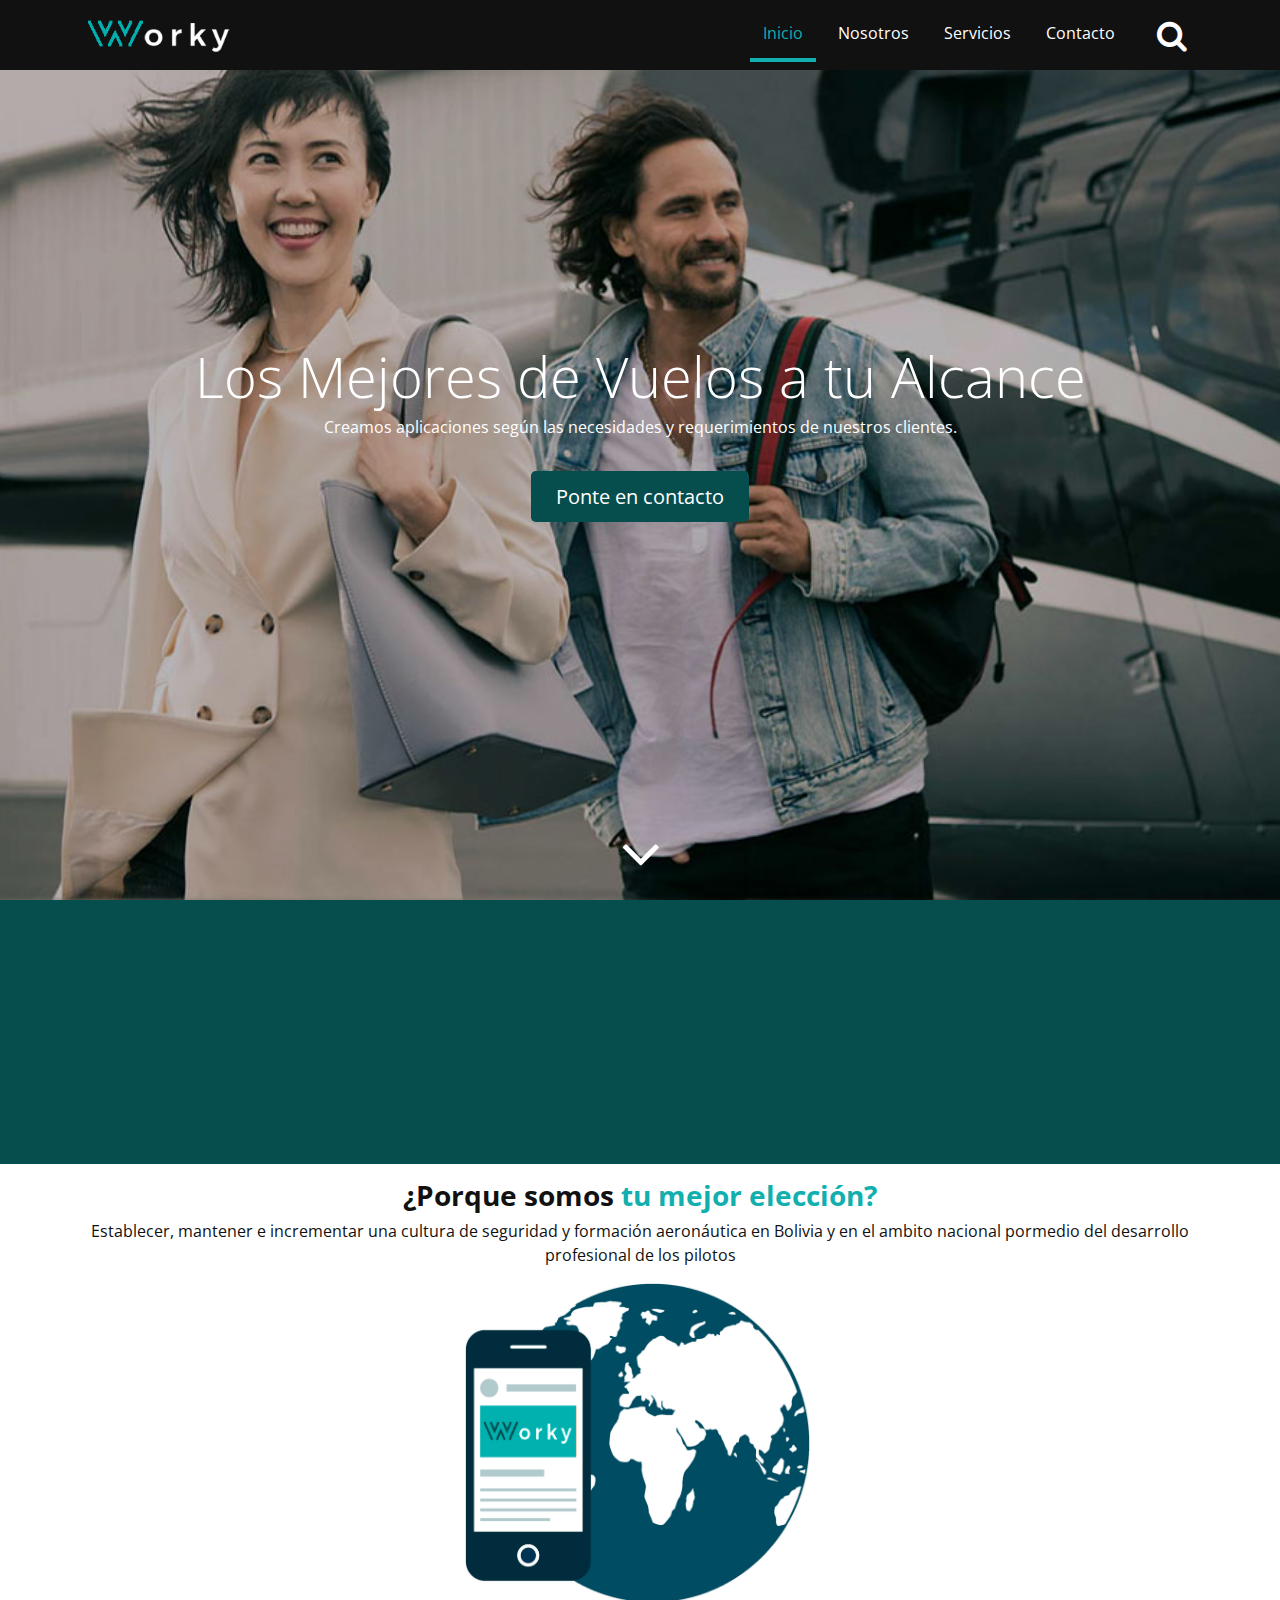
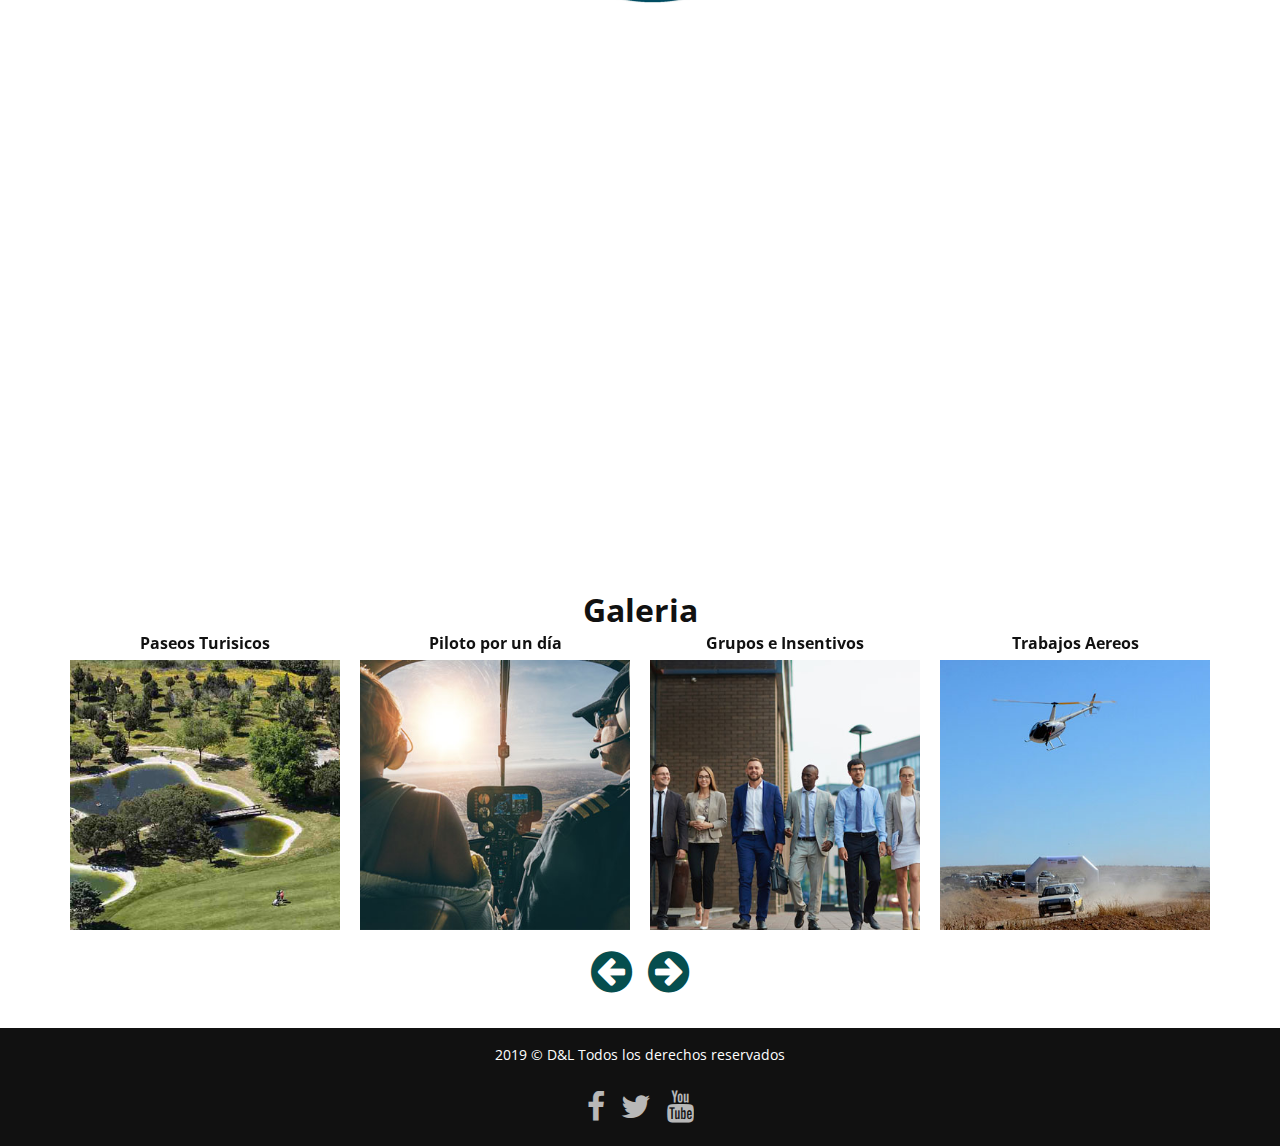
<file: index.html>
<!DOCTYPE html>
<html lang="en">

<head>
    <title>WORKY | Empresa de Vuelos</title>
    <!-- Required meta tags always come first -->
    <meta charset="utf-8">
    <meta name="viewport" content="width=device-width, initial-scale=1, shrink-to-fit=no">
    <meta http-equiv="x-ua-compatible" content="ie=edge">
    <link rel="shortcut icon" type="image/x-icon" href="images/favicon.ico">

    <!-- Cargando fuentes -->
    <link href='https://fonts.googleapis.com/css?family=Open+Sans:400,700,700italic' rel='stylesheet' type='text/css'>

    <!-- Cargando iconos -->
    <link href='css/font-awesome.min.css' rel='stylesheet' type='text/css'>

    <!-- Carga de Galeria de imágenes -->
    <link rel="stylesheet" href="css/owl.carousel.min.css">

    <!-- Carga de archivos css -->
    <link rel="stylesheet" href="css/bootstrap.css">
    <link rel="stylesheet" href="css/animate.min.css">
    <link rel="stylesheet" href="css/estilos.css">
</head>

<body>
    <section class="bienvenidos">

        <header class="encabezado navbar-fixed-top" role="banner" id="encabezado">
            <div class="container">
                <a href="index.html" class="logo">
                    <img src="images/logo.png" alt="Logo del sitio">
                </a>

                <button type="button" class="boton-buscar" data-toggle="collapse" data-target="#bloque-buscar" aria-expanded="false">
                    <i class="fa fa-search" aria-hidden="true"></i>
                </button>
                <button type="button" class="boton-menu hidden-md-up" data-toggle="collapse" data-target="#menu-principal" aria-expanded="false">
                    <i class="fa fa-bars" aria-hidden="true"></i></button>

                <form action="#" id="bloque-buscar" class="collapse">
                    <div class="contenedor-bloque-buscar">
                        <input type="text" placeholder="Buscar...">
                        <input type="submit" value="Buscar">
                    </div>
                </form>

                <nav id="menu-principal" class="collapse">
                    <ul>
                        <li class="active"><a href="index.html">Inicio</a></li>
                        <li><a href="nosotros.html">Nosotros</a></li>
                        <li><a href="servicios.html">Servicios</a></li>
                        <li><a href="contacto.html">Contacto</a></li>
                    </ul>
                </nav>

            </div>
        </header>


        <div class="texto-encabezado text-xs-center">

            <div class="container">
                <h1 class="display-4 wow bounceIn">Los Mejores de Vuelos a tu Alcance</h1>
                <p class="wow bounceIn" data-wow-delay=".3s">Creamos aplicaciones según las necesidades y requerimientos de nuestros clientes.</p>
                <a href="contacto.html" class="btn btn-primary btn-lg">Ponte en contacto</a>
            </div>

        </div>
        <div class="flecha-bajar text-xs-center">
            <a data-scroll href="#agencia"> <i class="fa fa-angle-down" aria-hidden="true"></i></a>
        </div>

    </section>
    <section class="agencia p-y-1" id="agencia">

        <div class="container">


            <div class="row">

                <div class="col-md-8 col-xl-9 wow bounceIn" data-wow-delay=".3s">
                    <h2 class="h3 text-xs-center text-md-left font-weight-bold">Agencia de Vuelos Nacional</h2>
                    <p>WORKY, Ponemos a tu disposición las mejores pilotos del mundo para brindarle un servicio de calidad Lorem ipsum dolor sit amet consectetur adipisicing elit. Veritatis porro aliquam nulla incidunt cupiditate, dolores itaque blanditiis consectetur aspernatur aperiam, iure dolorem vel maxime in quo hic, totam distinctio quis?.</p>
                    <p>Ponemos a tu alcance un servicio adaptado a tus necesidades, desde una supervisión de todas nuestras naves y cada uno de los pilotos que has de seguir para crear un negocio confortables a metodologías digitales de creación de diseñadas de nuestro por portal y avaladas por nuestros años de experiencia.</p>

                </div>
                <div class="col-md-4 col-xl-3 wow bounceIn" data-wow-delay=".6s">
                    <img src="images/agencia.svg" alt="La agencia">
                </div>
            </div>
        </div>

    </section>
    <section class="tu-mejor-eleccion p-y-1">
        <div class="container">

            <h2 class="h3 text-xs-center font-weight-bold">¿Porque somos <span>tu mejor elección?</span></h2>
            <p class="text-xs-center">
                Establecer, mantener e incrementar una cultura de seguridad y formación aeronáutica en Bolivia y en el ambito nacional pormedio del desarrollo profesional de los pilotos
            </p>

            <div class="row">
                <ul class="col-xs-6 col-lg-4 text-xs-center text-lg-left">
                    <li class="wow zoomIn" data-wow-duration=".3s" data-wow-delay=".3s">
                        <i class="fa fa-briefcase" aria-hidden="true"></i>

                        <div class="contenedor-eleccion">
                            <h4>Guardaequipaje</h4>
                            <p class="hidden-md-down">Lorem, ipsum dolor sit amet consectetur adipisicing elit. Cum.</p>
                        </div>
                    </li>
                    <li class="wow zoomIn" data-wow-duration=".3s" data-wow-delay=".7s">
                        <i class="fa fa-bullhorn" aria-hidden="true"></i>
                        <div class="contenedor-eleccion">
                            <h4>Seguimiento y Control</h4>
                            <p class="hidden-md-down">Lorem, ipsum dolor sit amet consectetur adipisicing elit. Cum.</p>
                        </div>
                    </li>
                    <li class="wow zoomIn" data-wow-duration=".3s" data-wow-delay="1.1s">

                        <i class="fa  fa-comment-o" aria-hidden="true"></i>

                        <div class="contenedor-eleccion">
                            <h4>Servicio al Cliente</h4>
                            <p class="hidden-md-down">Lorem, ipsum dolor sit amet consectetur adipisicing elit. Cum.</p>
                        </div>
                    </li>
                </ul>

                <div class="hidden-md-down col-lg-4">
                    <img src="images/mundo.jpg" height="320" width="345" alt="Mundo movil">
                </div>

                <ul class="col-xs-6 col-lg-4 text-xs-center text-lg-right">
                    <li class="wow zoomIn" data-wow-duration=".3s" data-wow-delay=".5s">
                        <i class="fa  fa-calendar" aria-hidden="true"></i>
                        <div class="contenedor-eleccion">
                            <h4>Calendario a tu Medida</h4>
                            <p class="hidden-md-down">Lorem, ipsum dolor sit amet consectetur adipisicing elit. Cum.</p>
                        </div>
                    </li>
                    <li class="wow zoomIn" data-wow-duration=".3s" data-wow-delay=".9s">
                        <i class="fa  fa-check-square-o" aria-hidden="true"></i>
                        <div class="contenedor-eleccion">
                            <h4>Servicio a Tiempo</h4>
                            <p class="hidden-md-down">Lorem, ipsum dolor sit amet consectetur adipisicing elit. Cum.</p>
                        </div>
                    </li>
                    <li class="wow zoomIn" data-wow-duration=".3s" data-wow-delay="1.3s">
                        <i class="fa  fa-cogs" aria-hidden="true"></i>
                        <div class="contenedor-eleccion">
                            <h4>Funciones a medida</h4>
                            <p class="hidden-md-down">Lorem, ipsum dolor sit amet consectetur adipisicing elit. Cum.</p>
                        </div>
                    </li>
                </ul>
            </div>
        </div>
    </section>

    <main class="servicios p-y-1">
        <div class="container">
            <h2 class="text-xs-center font-weight-bold">Nuestros Servicios</h2>


            <div class="row">
                <article class="col-md-4 wow bounceInLeft" data-wow-delay=".3s">
                    <img src="images/servicio-1.png" width="160" height="160" alt="Servicio Desarrollo de Aplicaciones Mobiles">
                    <h3><a href="#"> Clases de Vuelo </a></h3>
                    <p class="hidden-sm-down">Lorem ipsum dolor sit amet consectetur adipisicing elit. Porro officiis neque sapiente cum accusamus doloremque laborum non illum, fuga eius minus doloribus consequatur aliquam in cumque error. Beatae, quod officiis?.</p>
                    <a href="#" class="btn btn-secondary hidden-sm-down">Más información</a>

                </article>

                <article class="col-md-4 wow bounceInUp" data-wow-delay=".6s">
                    <img src="images/servicio-2.png" width="160" height="160" alt="Servicio Consultoría Tecnológica">
                    <h3><a href="#">Fumigaciones</a></h3>
                    <p class="hidden-sm-down">Lorem ipsum, dolor sit amet consectetur adipisicing elit. Animi qui voluptatem, quos nostrum doloribus dolorem tenetur itaque quam sed nihil, id reprehenderit eius voluptates eum quae earum sint consequatur sit..</p>
                    <a href="#" class="btn btn-secondary hidden-sm-down">Más información</a>
                </article>

                <article class="col-md-4 wow bounceInRight" data-wow-delay="1s">
                    <img src="images/servicio-3.png" width="160" height="160" alt="Servicio Marketing y publicidad Movil">
                    <h3><a href="#">Viajes por el Pais</a></h3>
                    <p class="hidden-sm-down">Lorem ipsum dolor sit amet, consectetur adipisicing elit. Omnis, consequatur? Quas perspiciatis eius ipsa tenetur cupiditate saepe debitis doloribus culpa cum voluptates corrupti sunt nisi quis soluta similique, dolores adipisci..</p>
                    <a href="#" class="btn btn-secondary hidden-sm-down">Más información</a>
                </article>

            </div>
        </div>
    </main>


    <section class="ultimos-proyectos p-y-1">
        <div class="container">
            <h2 class="text-xs-center font-weight-bold">Galeria</h2>

            <div class="owl-carousel">
                <a href="#">
                    <h4>Paseos Turisicos</h4>
                    <img src="images/proyecto1.jpg" alt="App Lima Travels">
                </a>

                <a href="#">
                    <h4>Piloto por un día</h4>
                    <img src="images/proyecto2.jpg" alt="Apps Uber">
                </a>

                <a href="#">
                    <h4>Grupos e Insentivos</h4>
                    <img src="images/proyecto3.jpg" alt="App Pizza Perú">
                </a>

                <a href="#">
                    <h4>Trabajos Aereos</h4>
                    <img src="images/proyecto4.jpg" alt="App Muebles Hoy">
                </a>

                <a href="#">
                    <h4>Traslados Aereos</h4>
                    <img src="images/proyecto5.jpg" alt="App Clima Perú">
                </a>

                <a href="#">
                    <h4>Destinos Exclusivos</h4>
                    <img src="images/proyecto6.jpg" alt="App  Playa">
                </a>


            </div>
        </div>
    </section>
    <footer class="piedepagina p-y-1" role="contentinfo">
        <div class="container">
            <p>2019 © D&L Todos los derechos reservados</p>
            <ul class="redes-sociales">
                <li><a href="#"><i class="fa fa-facebook" aria-hidden="true"> </i>  </a></li>
                <li><a href="#"><i class="fa fa-twitter" aria-hidden="true"></i> </a></li>
                <li><a href="#"><i class="fa fa-youtube" aria-hidden="true"></i> </a></li>
            </ul>

        </div>

    </footer>

    <a data-scroll class="ir-arriba" href="#encabezado"><i class="fa  fa-arrow-circle-up" aria-hidden="true"> </i> </a>

    <!-- Carga de archivos  JS -->

    <script src="js/jquery.min.js"></script>
    <script src="js/bootstrap.min.js"></script>
    <script src="js/owl.carousel.min.js"></script>
    <script type="text/javascript">
        $('.owl-carousel').owlCarousel({
            loop: true,
            margin: 0,
            nav: true,
            autoWidth: false,
            navText: ['<i class="fa fa-arrow-circle-left" title="Anterior"></i>', '<i class="fa  fa-arrow-circle-right" title="Siguiente"></i>'],
            responsive: {
                0: {
                    items: 1
                },
                500: {
                    items: 2,
                    margin: 20
                },
                800: {
                    items: 3,
                    margin: 20
                },
                1000: {
                    items: 4,
                    margin: 20
                }
            }
        })

    </script>
    <script src="js/wow.min.js"></script>
    <script src="js/smooth-scroll.min.js"></script>
    <script src="js/sitio.js"></script>



</body>

</html>
</file>
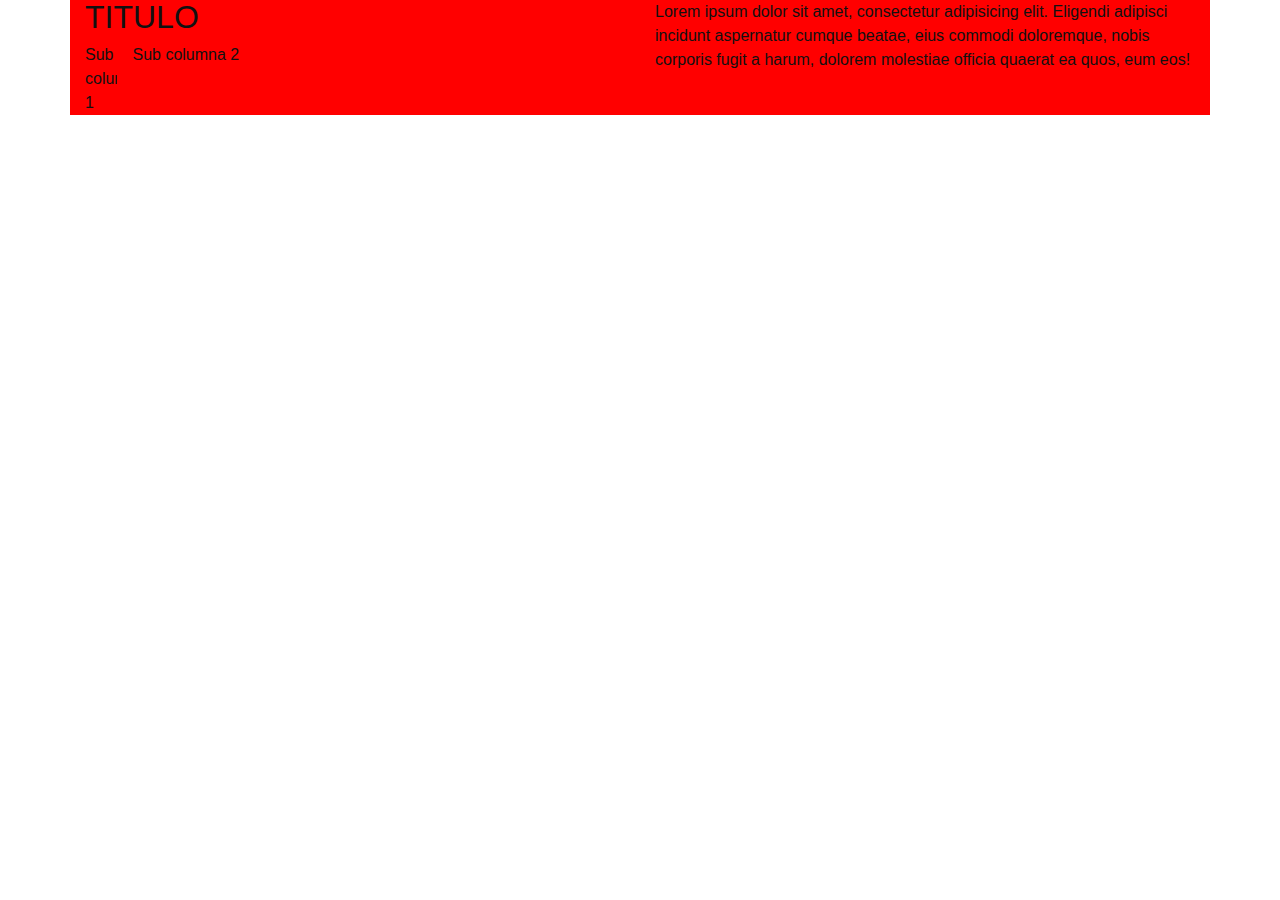
<file: columnas.html>
<!DOCTYPE html>
<html lang="en">

<head>
    <title>NETWORK | Soluciones Móbiles para empresas</title>
    <!-- Required meta tags always come first -->
    <meta charset="utf-8">
    <meta name="viewport" content="width=device-width, initial-scale=1, shrink-to-fit=no">
    <meta http-equiv="x-ua-compatible" content="ie=edge">

    <!-- Cargando fuentes
    <link href='https://fonts.googleapis.com/css?family=Open+Sans:400,700,700italic' rel='stylesheet' type='text/css'> -->

    <!-- Cargando iconos -->
    <link href='css/font-awesome.min.css' rel='stylesheet' type='text/css'>

    <!-- Carga de archivos css -->
    <link rel="stylesheet" href="css/bootstrap.css">
    <link rel="stylesheet" href="css/estilos.css">

    <style>
        .row div {
            background: red;
        }

    </style>



</head>

<body>

    <section class="superior">
        <div class="container">
            <div class="row">
                <div class="col-xs-6">
                    <h2>TITULO</h2>
                    <div class="row">
                        <div class="col-xs-7 col-md-1">
                            Sub columna 1
                        </div>
                        <div class="col-xs-5 col-md-11">
                            Sub columna 2
                        </div>
                    </div>


                </div>

                <div class="col-xs-6">
                    Lorem ipsum dolor sit amet, consectetur adipisicing elit. Eligendi adipisci incidunt aspernatur cumque beatae, eius commodi doloremque, nobis corporis fugit a harum, dolorem molestiae officia quaerat ea quos, eum eos!

                </div>


            </div>

        </div>


        </div>


    </section>


    <script src="js/jquery.min.js"></script>
    <script src="js/bootstrap.min.js"></script>





</body>

</html>
</file>
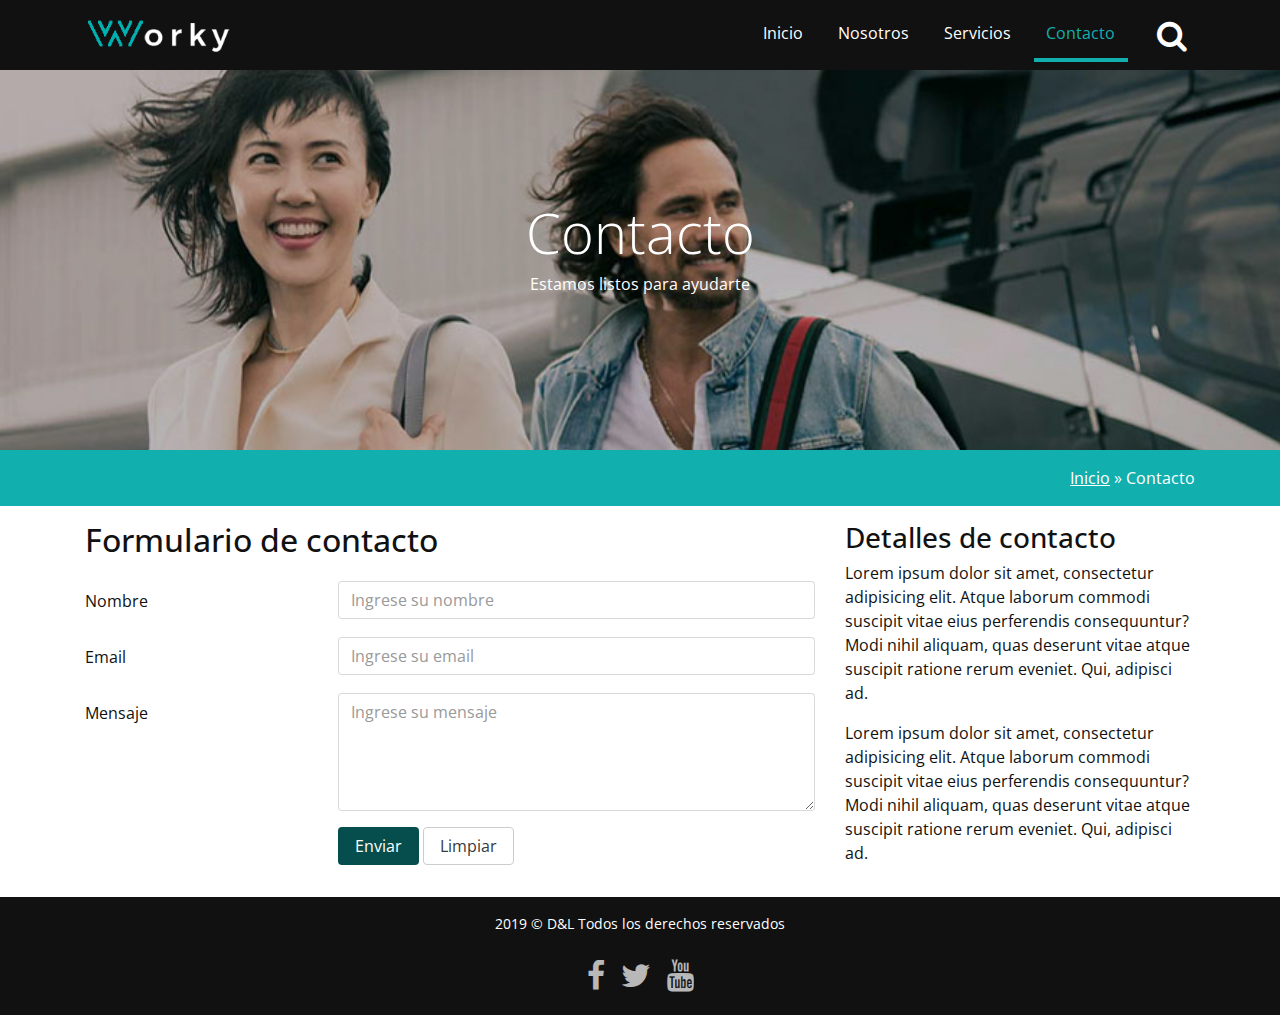
<file: contacto.html>
<!DOCTYPE html>
<html lang="en">

<head>
    <title>WORKY | Empresa de Vuelos</title>
    <!-- Required meta tags always come first -->
    <meta charset="utf-8">
    <meta name="viewport" content="width=device-width, initial-scale=1, shrink-to-fit=no">
    <meta http-equiv="x-ua-compatible" content="ie=edge">
    <link rel="shortcut icon" type="image/x-icon" href="images/favicon.ico">

    <!-- Cargando fuentes-->
    <link href='https://fonts.googleapis.com/css?family=Open+Sans:400,700,700italic' rel='stylesheet' type='text/css'>

    <!-- Cargando iconos -->
    <link href='css/font-awesome.min.css' rel='stylesheet' type='text/css'>


    <!-- Carga de archivos css -->
    <link rel="stylesheet" href="css/bootstrap.css">
    <link rel="stylesheet" href="css/animate.min.css">
    <link rel="stylesheet" href="css/estilos.css">
</head>

<body class="paginas-internas">
    <section class="bienvenidos">

        <header class="encabezado navbar-fixed-top" role="banner" id="encabezado">
            <div class="container">
                    <a href="index.html" class="logo">
                            <img src="images/logo.png" alt="Logo del sitio">
                        </a>

                <button type="button" class="boton-buscar" data-toggle="collapse" data-target="#bloque-buscar" aria-expanded="false">
                    <i class="fa fa-search" aria-hidden="true"></i>
                </button>
                <button type="button" class="boton-menu hidden-md-up" data-toggle="collapse" data-target="#menu-principal" aria-expanded="false">
                    <i class="fa fa-bars" aria-hidden="true"></i></button>

                <form action="#" id="bloque-buscar" class="collapse">
                    <div class="contenedor-bloque-buscar">
                        <input type="text" placeholder="Buscar...">
                        <input type="submit" value="Buscar">
                    </div>
                </form>

                <nav id="menu-principal" class="collapse">
                    <ul>
                        <li><a href="index.html">Inicio</a></li>
                        <li><a href="nosotros.html">Nosotros</a></li>
                        <li><a href="servicios.html">Servicios</a></li>
                        <li class="active"><a href="contacto.html">Contacto</a></li>
                    </ul>
                </nav>

            </div>
        </header>


        <div class="texto-encabezado text-xs-center">

            <div class="container">
                <h1 class="display-4 wow bounceIn">Contacto</h1>
                <p class="wow bounceIn" data-wow-delay=".3s">Estamos listos para ayudarte</p>

            </div>

        </div>

    </section>
    <section class="ruta p-y-1">
        <div class="container">
            <div class="row">
                <div class="col-xs-12 text-xs-right">
                    <a href="index.html">Inicio</a> » Contacto

                </div>
            </div>
        </div>
    </section>
    <main class="p-y-1">
        <div class="container">
            <div class="row">

                <div class="col-md-8">
                    <h2 class="m-b-2">Formulario de contacto</h2>


                    <form action="#">

                        <div class="form-group row">
                            <label for="nombre" class="col-md-4 col-form-label">Nombre</label>

                            <div class="col-md-8">
                                <input class="form-control" type="text" id="nombre" name="nombre" placeholder="Ingrese su nombre" data-toggle="tooltip" data-placement="top" title="Ingrese su nombre completo">
                            </div>
                        </div>


                        <div class="form-group row">
                            <label for="email" class="col-md-4 col-form-label">Email</label>

                            <div class="col-md-8">
                                <input class="form-control" type="text" id="email" name="email" placeholder="Ingrese su email" data-toggle="tooltip" data-placement="top" title="Ingrese su email">
                            </div>
                        </div>


                        <div class="form-group row">
                            <label for="mensaje" class="col-md-4 col-form-label">Mensaje</label>

                            <div class="col-md-8">
                                <textarea class="form-control" rows="5" id="mensaje" name="mensaje" placeholder="Ingrese su mensaje" data-toggle="tooltip" data-placement="top" title="Ingrese un mensaje"></textarea>

                            </div>
                        </div>


                        <div class="form-group row">
                            <div class="col-md-8 offset-md-4">
                                <button type="submit" class="btn btn-primary">Enviar</button>
                                <button type="reset" class="btn btn-secondary">Limpiar</button>
                            </div>
                        </div>
                    </form>




                </div>
                <div class="col-md-4">
                    <h3>Detalles de contacto</h3>
                    <p>Lorem ipsum dolor sit amet, consectetur adipisicing elit. Atque laborum commodi suscipit vitae eius perferendis consequuntur? Modi nihil aliquam, quas deserunt vitae atque suscipit ratione rerum eveniet. Qui, adipisci ad.</p>
                    <p>Lorem ipsum dolor sit amet, consectetur adipisicing elit. Atque laborum commodi suscipit vitae eius perferendis consequuntur? Modi nihil aliquam, quas deserunt vitae atque suscipit ratione rerum eveniet. Qui, adipisci ad.</p>

                </div>





            </div>
        </div>
    </main>







    <footer class="piedepagina p-y-1" role="contentinfo">
        <div class="container">
            <p>2019 © D&L Todos los derechos reservados</p>
            <ul class="redes-sociales">
                <li><a href="#"><i class="fa fa-facebook" aria-hidden="true"> </i>  </a></li>
                <li><a href="#"><i class="fa fa-twitter" aria-hidden="true"></i> </a></li>
                <li><a href="#"><i class="fa fa-youtube" aria-hidden="true"></i> </a></li>
            </ul>

        </div>

    </footer>

    <a data-scroll class="ir-arriba" href="#encabezado"><i class="fa  fa-arrow-circle-up" aria-hidden="true"> </i> </a>

    <!-- Carga de archivos  JS -->

    <script src="js/jquery.min.js"></script>
    <script src="js/tether.min.js"></script>
    <script type="text/javascript">
        $(function() {
            $('[data-toggle="tooltip"]').tooltip()
        })

    </script>

    <script src="js/bootstrap.min.js"></script>
    <script src="js/wow.min.js"></script>
    <script src="js/smooth-scroll.min.js"></script>
    <script src="js/sitio.js"></script>

</body>

</html>
</file>
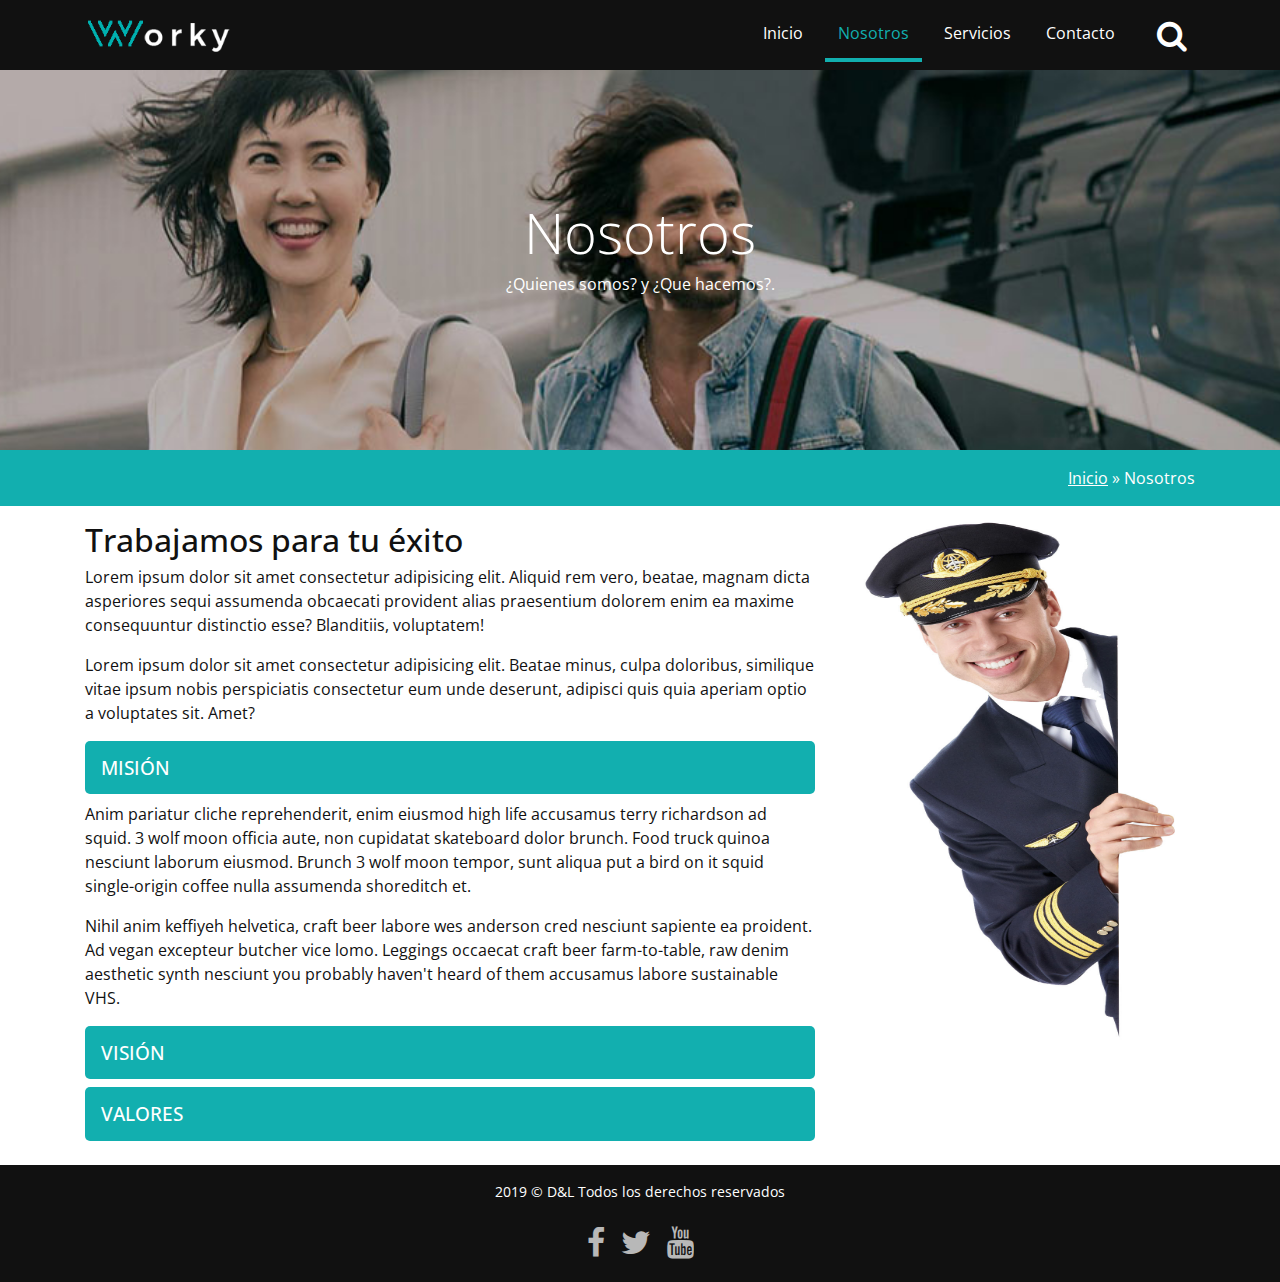
<file: nosotros.html>
<!DOCTYPE html>
<html lang="en">

<head>
    <title>WORKY | Empresa de Vuelos</title>
    <!-- Required meta tags always come first -->
    <meta charset="utf-8">
    <meta name="viewport" content="width=device-width, initial-scale=1, shrink-to-fit=no">
    <meta http-equiv="x-ua-compatible" content="ie=edge">
    <link rel="shortcut icon" type="image/x-icon" href="images/favicon.ico">

    <!-- Cargando fuentes -->
    <link href='https://fonts.googleapis.com/css?family=Open+Sans:400,700,700italic' rel='stylesheet' type='text/css'>

    <!-- Cargando iconos -->
    <link href='css/font-awesome.min.css' rel='stylesheet' type='text/css'>


    <!-- Carga de archivos css -->
    <link rel="stylesheet" href="css/bootstrap.css">
    <link rel="stylesheet" href="css/animate.min.css">
    <link rel="stylesheet" href="css/estilos.css">
</head>

<body class="paginas-internas">
    <section class="bienvenidos">

        <header class="encabezado navbar-fixed-top" role="banner" id="encabezado">
            <div class="container">
                    <a href="index.html" class="logo">
                            <img src="images/logo.png" alt="Logo del sitio">
                        </a>

                <button type="button" class="boton-buscar" data-toggle="collapse" data-target="#bloque-buscar" aria-expanded="false">
                    <i class="fa fa-search" aria-hidden="true"></i>
                </button>
                <button type="button" class="boton-menu hidden-md-up" data-toggle="collapse" data-target="#menu-principal" aria-expanded="false">
                    <i class="fa fa-bars" aria-hidden="true"></i></button>

                <form action="#" id="bloque-buscar" class="collapse">
                    <div class="contenedor-bloque-buscar">
                        <input type="text" placeholder="Buscar...">
                        <input type="submit" value="Buscar">
                    </div>
                </form>

                <nav id="menu-principal" class="collapse">
                    <ul>
                        <li><a href="index.html">Inicio</a></li>
                        <li class="active"><a href="nosotros.html">Nosotros</a></li>
                        <li><a href="servicios.html">Servicios</a></li>
                        <li><a href="contacto.html">Contacto</a></li>
                    </ul>
                </nav>

            </div>
        </header>


        <div class="texto-encabezado text-xs-center">

            <div class="container">
                <h1 class="display-4">Nosotros</h1>
                <p class="wow bounceIn" data-wow-delay=".3s">¿Quienes somos? y ¿Que hacemos?.</p>

            </div>

        </div>

    </section>
    <section class="ruta p-y-1">
        <div class="container">
            <div class="row">
                <div class="col-xs-12 text-xs-right">
                    <a href="index.html">Inicio</a> » Nosotros

                </div>
            </div>
        </div>
    </section>
    <main class="p-y-1">
        <div class="container">
            <div class="row">
                <article class="col-md-8">
                    <h2>Trabajamos para tu éxito</h2>
                    <p>
                        Lorem ipsum dolor sit amet consectetur adipisicing elit. Aliquid rem vero, beatae, magnam dicta asperiores sequi assumenda obcaecati provident alias praesentium dolorem enim ea maxime consequuntur distinctio esse? Blanditiis, voluptatem!
                    </p>
                    <p>
                        Lorem ipsum dolor sit amet consectetur adipisicing elit. Beatae minus, culpa doloribus, similique vitae ipsum nobis perspiciatis consectetur eum unde deserunt, adipisci quis quia aperiam optio a voluptates sit. Amet?
                    </p>



                    <div id="accordion" role="tablist" aria-multiselectable="true">

                        <div class="panel panel-default">

                            <h4 class="panel-heading">
 <a data-toggle="collapse" data-parent="#accordion" href="#tab-mision"> MISIÓN </a>

                            </h4>
                            <div id="tab-mision" class="panel-collapse collapse in">
                                <p>
                                    Anim pariatur cliche reprehenderit, enim eiusmod high life accusamus terry richardson ad squid. 3 wolf moon officia aute, non cupidatat skateboard dolor brunch. Food truck quinoa nesciunt laborum eiusmod. Brunch 3 wolf moon tempor, sunt aliqua put a bird on it squid single-origin coffee nulla assumenda shoreditch et.
                                </p>
                                <p>
                                    Nihil anim keffiyeh helvetica, craft beer labore wes anderson cred nesciunt sapiente ea proident. Ad vegan excepteur butcher vice lomo. Leggings occaecat craft beer farm-to-table, raw denim aesthetic synth nesciunt you probably haven't heard of them accusamus labore sustainable VHS.

                                </p>

                            </div>
                        </div>


                        <div class="panel panel-default">
                            <h4 class="panel-heading">
                               
        <a class="collapsed" data-toggle="collapse" data-parent="#accordion" href="#tab-vision" >VISIÓN</a>
     
                            </h4>
                            <div id="tab-vision" class="panel-collapse collapse">
                                <p>
                                    Anim pariatur cliche reprehenderit, enim eiusmod high life accusamus terry richardson ad squid. 3 wolf moon officia aute, non cupidatat skateboard dolor brunch. Food truck quinoa nesciunt laborum eiusmod. Brunch 3 wolf moon tempor, sunt aliqua put a bird on it squid single-origin coffee nulla assumenda shoreditch et.
                                </p>
                                <p>
                                    Nihil anim keffiyeh helvetica, craft beer labore wes anderson cred nesciunt sapiente ea proident. Ad vegan excepteur butcher vice lomo. Leggings occaecat craft beer farm-to-table, raw denim aesthetic synth nesciunt you probably haven't heard of them accusamus labore sustainable VHS.

                                </p>

                            </div>
                        </div>


                        <div class="panel panel-default">
                            <h4 class="panel-heading">
                               
        <a class="collapsed" data-toggle="collapse" data-parent="#accordion" href="#tab-valores" >
        VALORES
        </a>
     
                            </h4>
                            <div id="tab-valores" class="panel-collapse collapse">
                                <p>
                                    Anim pariatur cliche reprehenderit, enim eiusmod high life accusamus terry richardson ad squid. 3 wolf moon officia aute, non cupidatat skateboard dolor brunch. Food truck quinoa nesciunt laborum eiusmod. Brunch 3 wolf moon tempor, sunt aliqua put a bird on it squid single-origin coffee nulla assumenda shoreditch et.
                                </p>
                                <p>
                                    Nihil anim keffiyeh helvetica, craft beer labore wes anderson cred nesciunt sapiente ea proident. Ad vegan excepteur butcher vice lomo. Leggings occaecat craft beer farm-to-table, raw denim aesthetic synth nesciunt you probably haven't heard of them accusamus labore sustainable VHS.

                                </p>

                            </div>
                        </div>
                    </div>








                </article>
                <aside class="col-md-4">
                    <img src="images/piloto.jpg" width="350" height="522" alt="Nosotros">


                </aside>


            </div>
        </div>
    </main>




    <footer class="piedepagina p-y-1" role="contentinfo">
        <div class="container">
            <p>2019 © D&L Todos los derechos reservados</p>
            <ul class="redes-sociales">
                <li><a href="#"><i class="fa fa-facebook" aria-hidden="true"> </i>  </a></li>
                <li><a href="#"><i class="fa fa-twitter" aria-hidden="true"></i> </a></li>
                <li><a href="#"><i class="fa fa-youtube" aria-hidden="true"></i> </a></li>
            </ul>

        </div>

    </footer>

    <a data-scroll class="ir-arriba" href="#encabezado"><i class="fa  fa-arrow-circle-up" aria-hidden="true"> </i> </a>

    <!-- Carga de archivos  JS -->

    <script src="js/jquery.min.js"></script>
    <script src="js/bootstrap.min.js"></script>
    <script src="js/wow.min.js"></script>
    <script src="js/smooth-scroll.min.js"></script>
    <script src="js/sitio.js"></script>



</body>

</html>
</file>
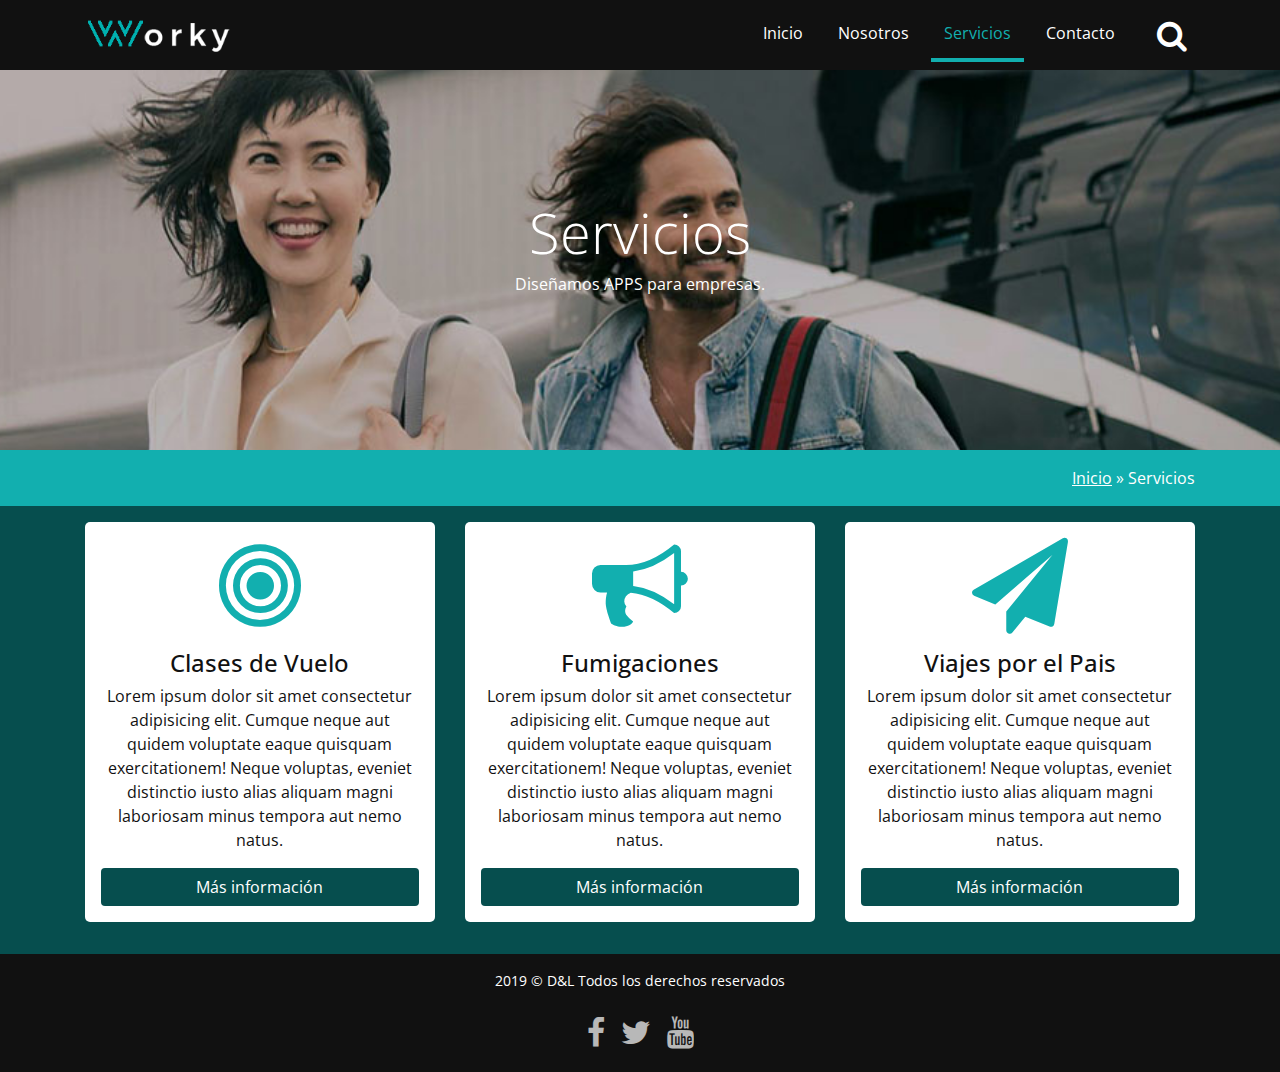
<file: servicios.html>
<!DOCTYPE html>
<html lang="en">

<head>
    <title>WORKY | Empresa de Vuelos</title>
    <!-- Required meta tags always come first -->
    <meta charset="utf-8">
    <meta name="viewport" content="width=device-width, initial-scale=1, shrink-to-fit=no">
    <meta http-equiv="x-ua-compatible" content="ie=edge">
    <link rel="shortcut icon" type="image/x-icon" href="images/favicon.ico">

    <!-- Cargando fuentes-->
    <link href='https://fonts.googleapis.com/css?family=Open+Sans:400,700,700italic' rel='stylesheet' type='text/css'>

    <!-- Cargando iconos -->
    <link href='css/font-awesome.min.css' rel='stylesheet' type='text/css'>


    <!-- Carga de archivos css -->
    <link rel="stylesheet" href="css/bootstrap.css">
    <link rel="stylesheet" href="css/animate.min.css">
    <link rel="stylesheet" href="css/estilos.css">
</head>

<body class="paginas-internas">
    <section class="bienvenidos">

        <header class="encabezado navbar-fixed-top" role="banner" id="encabezado">
            <div class="container">
                    <a href="index.html" class="logo">
                            <img src="images/logo.png" alt="Logo del sitio">
                        </a>

                <button type="button" class="boton-buscar" data-toggle="collapse" data-target="#bloque-buscar" aria-expanded="false">
                    <i class="fa fa-search" aria-hidden="true"></i>
                </button>
                <button type="button" class="boton-menu hidden-md-up" data-toggle="collapse" data-target="#menu-principal" aria-expanded="false">
                    <i class="fa fa-bars" aria-hidden="true"></i></button>

                <form action="#" id="bloque-buscar" class="collapse">
                    <div class="contenedor-bloque-buscar">
                        <input type="text" placeholder="Buscar...">
                        <input type="submit" value="Buscar">
                    </div>
                </form>

                <nav id="menu-principal" class="collapse">
                    <ul>
                        <li><a href="index.html">Inicio</a></li>
                        <li><a href="nosotros.html">Nosotros</a></li>
                        <li class="active"><a href="servicios.html">Servicios</a></li>
                        <li><a href="contacto.html">Contacto</a></li>
                    </ul>
                </nav>

            </div>
        </header>


        <div class="texto-encabezado text-xs-center">

            <div class="container">
                <h1 class="display-4  wow bounceIn">Servicios</h1>
                <p class="wow bounceIn" data-wow-delay=".3s">Diseñamos APPS para empresas.</p>

            </div>

        </div>

    </section>
    <section class="ruta p-y-1">
        <div class="container">
            <div class="row">
                <div class="col-xs-12 text-xs-right">
                    <a href="index.html">Inicio</a> » Servicios

                </div>
            </div>
        </div>
    </section>
    <main class="p-y-1 lista-servicios">
        <div class="container">
            <div class="row">

                <div class="col-md-4">
                    <article class="item-servicios">
                        <i class="fa fa-bullseye" aria-hidden="true"></i>
                        <h4>Clases de Vuelo </h4>

                        <p>
                            Lorem ipsum dolor sit amet consectetur adipisicing elit. Cumque neque aut quidem voluptate eaque quisquam exercitationem! Neque voluptas, eveniet distinctio iusto alias aliquam magni laboriosam minus tempora aut nemo natus.
                        </p>
                        <a href="#" class="btn btn-primary" data-toggle="modal" data-target="#servicio1">Más información</a>

                    </article>
                </div>


                <div class="col-md-4">
                    <article class="item-servicios">
                        <i class="fa fa-bullhorn" aria-hidden="true"></i>
                        <h4>Fumigaciones</h4>
                        <p>
                                Lorem ipsum dolor sit amet consectetur adipisicing elit. Cumque neque aut quidem voluptate eaque quisquam exercitationem! Neque voluptas, eveniet distinctio iusto alias aliquam magni laboriosam minus tempora aut nemo natus.
                        </p>
                        <a href="#" class="btn btn-primary" data-toggle="modal" data-target="#servicio2">Más información</a>

                    </article>
                </div>

                <div class="col-md-4">
                    <article class="item-servicios">
                        <i class="fa fa-paper-plane" aria-hidden="true"></i>
                        <h4>Viajes por el Pais</h4>
                        <p>
                                Lorem ipsum dolor sit amet consectetur adipisicing elit. Cumque neque aut quidem voluptate eaque quisquam exercitationem! Neque voluptas, eveniet distinctio iusto alias aliquam magni laboriosam minus tempora aut nemo natus.
                        </p>
                        <a href="#" class="btn btn-primary" data-toggle="modal" data-target="#servicio3">Más información</a>

                    </article>
                </div>

            </div>
        </div>
    </main>







    <footer class="piedepagina p-y-1" role="contentinfo">
        <div class="container">
            <p>2019 © D&L Todos los derechos reservados</p>
            <ul class="redes-sociales">
                <li><a href="#"><i class="fa fa-facebook" aria-hidden="true"> </i>  </a></li>
                <li><a href="#"><i class="fa fa-twitter" aria-hidden="true"></i> </a></li>
                <li><a href="#"><i class="fa fa-youtube" aria-hidden="true"></i> </a></li>
            </ul>

        </div>

    </footer>

    <a data-scroll class="ir-arriba" href="#encabezado"><i class="fa  fa-arrow-circle-up" aria-hidden="true"> </i> </a>




    <!-- Modal 1  -->
    <div class="modal fade" id="servicio1" tabindex="-1" role="dialog" aria-hidden="true">
        <div class="modal-dialog modal-lg" role="document">
            <div class="modal-content">
                <div class="modal-header">
                    <button type="button" class="close" data-dismiss="modal" aria-label="Close">
                        <span aria-hidden="true">&times;</span>
                    </button>
                    <h4 class="modal-title">Clases de Vuelo Personalizados</h4>
                </div>
                <div class="modal-body">
                    <div class="row">

                        <div class="col-md-8">
                            Lorem ipsum dolor sit amet, consectetur adipisicing elit. Facilis non error, reprehenderit iusto illo quo? Molestiae, sed blanditiis officiis qui corporis odit dignissimos numquam, nulla quo commodi, alias in maxime. Lorem ipsum dolor sit amet, consectetur adipisicing elit. Facilis non error, reprehenderit iusto illo quo? Molestiae, sed blanditiis officiis qui corporis odit dignissimos numquam, nulla quo commodi, alias in maxime.
                        </div>

                        <div class="col-md-4">
                            <img src="images/servicio-1.svg" alt="" width="200" class="img-fluid m-x-auto">
                        </div>


                    </div>

                </div>

            </div>
        </div>
    </div>


    <!-- Modal 2  -->
    <div class="modal fade" id="servicio2" tabindex="-1" role="dialog" aria-hidden="true">
        <div class="modal-dialog modal-lg" role="document">
            <div class="modal-content">
                <div class="modal-header">
                    <button type="button" class="close" data-dismiss="modal" aria-label="Close">
                        <span aria-hidden="true">&times;</span>
                    </button>
                    <h4 class="modal-title">Servicio de Fumigacion</h4>
                </div>
                <div class="modal-body">
                    <div class="row">

                        <div class="col-md-8">
                            Lorem ipsum dolor sit amet, consectetur adipisicing elit. Facilis non error, reprehenderit iusto illo quo? Molestiae, sed blanditiis officiis qui corporis odit dignissimos numquam, nulla quo commodi, alias in maxime. Lorem ipsum dolor sit amet, consectetur adipisicing elit. Facilis non error, reprehenderit iusto illo quo? Molestiae, sed blanditiis officiis qui corporis odit dignissimos numquam, nulla quo commodi, alias in maxime.
                        </div>

                        <div class="col-md-4">
                            <img src="images/servicio-2.svg" alt="" width="200" class="img-fluid m-x-auto">
                        </div>


                    </div>

                </div>

            </div>
        </div>
    </div>


    <!-- Modal 2  -->
    <div class="modal fade" id="servicio3" tabindex="-1" role="dialog" aria-hidden="true">
        <div class="modal-dialog modal-lg" role="document">
            <div class="modal-content">
                <div class="modal-header">
                    <button type="button" class="close" data-dismiss="modal" aria-label="Close">
                        <span aria-hidden="true">&times;</span>
                    </button>
                    <h4 class="modal-title">Viajes por todo el Pais</h4>
                </div>
                <div class="modal-body">
                    <div class="row">

                        <div class="col-md-8">
                            Lorem ipsum dolor sit amet, consectetur adipisicing elit. Facilis non error, reprehenderit iusto illo quo? Molestiae, sed blanditiis officiis qui corporis odit dignissimos numquam, nulla quo commodi, alias in maxime. Lorem ipsum dolor sit amet, consectetur adipisicing elit. Facilis non error, reprehenderit iusto illo quo? Molestiae, sed blanditiis officiis qui corporis odit dignissimos numquam, nulla quo commodi, alias in maxime.
                        </div>

                        <div class="col-md-4">
                            <img src="images/servicio-3.svg" alt="" width="200" class="img-fluid m-x-auto m-t-2">
                        </div>


                    </div>

                </div>

            </div>
        </div>
    </div>


    <!-- Carga de archivos  JS -->

    <script src="js/jquery.min.js"></script>
    <script src="js/bootstrap.min.js"></script>
    <script src="js/wow.min.js"></script>
    <script src="js/smooth-scroll.min.js"></script>
    <script src="js/sitio.js"></script>
</body>

</html>
</file>
<file: css/estilos.css>
@charset "UTF-8";
html {
  font-size: 15px; }

body {
  font-family: 'Open Sans', sans-serif;
  color: #111111; }

.bienvenidos {
  background: url("../images/fondo-encabezado.jpg") no-repeat center top;
  color: #fff;
  background-size: cover;
  background-attachment: fixed !important;
  height: 100vh;
  display: -webkit-box;
  display: -webkit-flex;
  display: -ms-flexbox;
  display: flex;
  -webkit-box-orient: vertical;
  -webkit-box-direction: normal;
  -webkit-flex-direction: column;
      -ms-flex-direction: column;
          flex-direction: column; }

.encabezado {
  background: #111111;
  color: #fff;
  padding: .5rem 0;
  -webkit-transition: all .5s ease;
          transition: all .5s ease; }

.encabezado.fondo-menu {
  background: #064e4e;
  padding: 1rem 0; }

.encabezado .container {
  display: -webkit-box;
  display: -webkit-flex;
  display: -ms-flexbox;
  display: flex;
  -webkit-box-align: center;
  -webkit-align-items: center;
      -ms-flex-align: center;
          align-items: center;
  -webkit-flex-wrap: wrap;
      -ms-flex-wrap: wrap;
          flex-wrap: wrap; }

.encabezado .logo img {
  width: 150px;
  height: auto; }

/*Estilos para el boton: buscar y menu*/
.boton-buscar,
.boton-menu {
  border: 0;
  font-size: 2rem;
  margin: 0;
  padding: 0 .5rem;
  background: transparent;
  color: #fff; }

.boton-buscar:focus,
.boton-menu:focus {
  outline: 0; }

.boton-buscar {
  margin-left: auto;
  margin-right: .8rem; }

/*Estilos bloque buscar*/
#bloque-buscar {
  -webkit-box-flex: 1;
  -webkit-flex: 1 1 100%;
      -ms-flex: 1 1 100%;
          flex: 1 1 100%; }

.contenedor-bloque-buscar {
  display: -webkit-box;
  display: -webkit-flex;
  display: -ms-flexbox;
  display: flex;
  height: 3rem;
  margin: 1rem 0; }

.contenedor-bloque-buscar input[type="text"] {
  border: 0;
  border-radius: 5px 0 0 5px;
  padding: 1rem;
  -webkit-box-flex: 1;
  -webkit-flex: 1 1 auto;
      -ms-flex: 1 1 auto;
          flex: 1 1 auto; }

.contenedor-bloque-buscar input[type="submit"] {
  -webkit-box-flex: 1;
  -webkit-flex: 1 1 auto;
      -ms-flex: 1 1 auto;
          flex: 1 1 auto;
  border: 0;
  border-radius: 0 5px 5px 0;
  background: #12AFAF;
  color: #fff;
  -webkit-box-flex: 0;
  -webkit-flex: 0 1 auto;
      -ms-flex: 0 1 auto;
          flex: 0 1 auto;
  padding: 0 1rem; }

#menu-principal {
  -webkit-box-flex: 1;
  -webkit-flex: 1 1 100%;
      -ms-flex: 1 1 100%;
          flex: 1 1 100%; }

#menu-principal ul {
  padding: 0;
  list-style: none;
  margin: 1rem 0 0 0; }

#menu-principal ul a {
  display: block;
  padding: .8rem 0;
  text-align: center;
  color: #fff;
  text-transform: uppercase;
  border-top: 1px solid #8c8888;
  text-decoration: none; }

#menu-principal ul a:hover,
#menu-principal ul li.active a {
  color: #12AFAF; }

.texto-encabezado {
  -webkit-box-flex: 1;
  -webkit-flex: 1 1 auto;
      -ms-flex: 1 1 auto;
          flex: 1 1 auto;
  display: -webkit-box;
  display: -webkit-flex;
  display: -ms-flexbox;
  display: flex;
  -webkit-box-align: center;
  -webkit-align-items: center;
      -ms-flex-align: center;
          align-items: center; }

.texto-encabezado .display-4 {
  margin-top: 4rem; }

.texto-encabezado .btn-primary {
  margin-top: 1rem; }

.btn-primary {
  color: #fff;
  background-color: #064e4e;
  border-color: transparent;
  -webkit-transition: all .5s ease;
          transition: all .5s ease; }

.btn-primary:hover,
.btn-primary:focus,
.btn-primary:active:hover {
  background-color: #12AFAF;
  
  border-color: transparent; }

.flecha-bajar a {
  display: inline-block;
  color: #fff;
  font-size: 4rem;
  -webkit-animation: flecha-animada 2s ease-in-out infinite;
          animation: flecha-animada 2s ease-in-out infinite; }

@-webkit-keyframes flecha-animada {
  from {
    -webkit-transform: translateY(0);
            transform: translateY(0); }
  50% {
    -webkit-transform: translateY(6px);
            transform: translateY(6px); }
  to {
    -webkit-transform: translateY(0);
            transform: translateY(0); } }

@keyframes flecha-animada {
  from {
    -webkit-transform: translateY(0);
            transform: translateY(0); }
  50% {
    -webkit-transform: translateY(6px);
            transform: translateY(6px); }
  to {
    -webkit-transform: translateY(0);
            transform: translateY(0); } }
/*-----------------------------
SECCION AGENCIA
------------------------------*/
.agencia {
  background: #064e4e;
  color: #fff; }

.agencia img {
  width: 80%;
  margin: 0 auto;
  display: block; }

/*----------------------------
SECCION TU MEJOR ELECCI├ôN
----------------------------*/
.tu-mejor-eleccion h2 span {
  color: #12AFAF; }

.tu-mejor-eleccion ul,
.tu-mejor-eleccion ul li {
  list-style: none; }

.tu-mejor-eleccion ul li .fa {
  font-size: 2.3rem;
  background: #064e4e;
  border-radius: 50%;
  width: 4.7rem;
  height: 4.7rem;
  line-height: 4.7rem;
  color: #fff; }

.tu-mejor-eleccion ul li .contenedor-eleccion h4 {
  font-size: 1.2rem;
  font-weight: bold;
  margin-top: .8rem; }

.tu-mejor-eleccion ul li {
  min-height: 9rem; }

/*-------------------------------
SECCION SERVICIOS
--------------------------------*/
.servicios {
  background: url("../images/fondo-servicios.jpg") no-repeat center center;
  background-size: cover;
  background-attachment: fixed !important;
  color: #fff; }

.servicios article {
  display: -webkit-box;
  display: -webkit-flex;
  display: -ms-flexbox;
  display: flex;
  -webkit-box-align: center;
  -webkit-align-items: center;
      -ms-flex-align: center;
          align-items: center;
  margin: 1rem 0; }

.servicios img {
  -webkit-box-flex: 0;
  -webkit-flex: 0 0 60px;
      -ms-flex: 0 0 60px;
          flex: 0 0 60px;
  overflow: hidden;
  margin-right: 1rem; }

.servicios h3 {
  margin: 0;
  font-size: 1.1rem;
  -webkit-box-flex: 1;
  -webkit-flex: 1 1 auto;
      -ms-flex: 1 1 auto;
          flex: 1 1 auto; }

.servicios h3 a {
  color: #fff;
  display: -webkit-box;
  display: -webkit-flex;
  display: -ms-flexbox;
  display: flex;
  -webkit-box-pack: justify;
  -webkit-justify-content: space-between;
      -ms-flex-pack: justify;
          justify-content: space-between;
  -webkit-box-align: center;
  -webkit-align-items: center;
      -ms-flex-align: center;
          align-items: center;
  text-decoration: none; }

.servicios h3 a::after {
  content: "\f054";
  font-family: FontAwesome;
  font-size: 2rem;
  margin-left: 1rem;
  opacity: .5;
  position: relative;
  left: 0;
  -webkit-transition: all .5s ease;
          transition: all .5s ease; }

.servicios h3 a:hover::after {
  left: -.5rem;
  opacity: 1;
  color: #12AFAF; }

/*---------------------------------
SECCION ├ÜLTIMOS PROYECTOS
------------------------------------*/
.ultimos-proyectos a {
  text-decoration: none; }

.ultimos-proyectos a h4 {
  font-size: 1rem;
  font-weight: bold;
  text-align: center;
  color: #111111; }

.ultimos-proyectos .container {
  padding-left: 0;
  padding-right: 0; }

.ultimos-proyectos .owl-nav {
  display: -webkit-box;
  display: -webkit-flex;
  display: -ms-flexbox;
  display: flex;
  -webkit-box-pack: center;
  -webkit-justify-content: center;
      -ms-flex-pack: center;
          justify-content: center;
  margin: .3rem 0; }

.ultimos-proyectos .owl-prev,
.ultimos-proyectos .owl-next {
  font-size: 3rem;
  margin: 0 .5rem;
  color: #064e4e;
  
  -webkit-transition: all .5s ease;
          transition: all .5s ease; }

.ultimos-proyectos .owl-prev:hover,
.ultimos-proyectos .owl-next:hover {
  color: #12AFAF; }

/*----------------------------------------
SECCION PIE DE PAGINA
-----------------------------------------*/
.piedepagina {
  background: #111111;
  color: #fff;
  text-align: center;
  font-size: .9rem; }

.piedepagina .redes-sociales {
  display: -webkit-box;
  display: -webkit-flex;
  display: -ms-flexbox;
  display: flex;
  -webkit-box-pack: center;
  -webkit-justify-content: center;
      -ms-flex-pack: center;
          justify-content: center;
  list-style: none;
  margin: 0;
  padding: 0; }

.piedepagina .redes-sociales a {
  color: #fff;
  font-size: 2rem;
  margin: 0 .5rem;
  opacity: .7;
  -webkit-transition: all .5s ease;
          transition: all .5s ease; }

.piedepagina .redes-sociales a:hover {
  opacity: 1; }

.ir-arriba {
  position: fixed;
  bottom: 1rem;
  right: 1rem;
  font-size: 3rem;
  color: #12afaf;
  text-decoration: none;
  z-index: 99999;
  line-height: 0;
  display: none;
  -webkit-transition: all .5s ease;
          transition: all .5s ease; }

.ir-arriba:hover,
.ir-arriba:focus {
  outline: 0;
  text-decoration: none;
  color: #fff; }

/*-------------------------------------------
ESTILOS PAGINA NOSOTROS
--------------------------------------------*/
.paginas-internas .bienvenidos {
  height: 50vh; }

.paginas-internas .ruta {
  background: #12AFAF;
  color: #fff; }

.paginas-internas .ruta a {
  color: #fff;
  text-decoration: underline; }

.paginas-internas .ruta a:hover {
  text-decoration: none; }

.paginas-internas .panel .panel-heading {
  font-size: 1.2rem; }

.paginas-internas .panel .panel-heading a {
  background: #12AFAF;
  color: #fff;
  display: block;
  padding: 1rem;
  border-radius: 5px;
  text-decoration: none;
  -webkit-transition: all .5s ease;
          transition: all .5s ease; }

.paginas-internas .panel .panel-heading a:hover {
  background: #064e4e;
  color: #fff; }

/*-------------------------------------------
ESTILOS PAGINA SERVICIOS
--------------------------------------------*/
.paginas-internas .lista-servicios {
  background: #064e4e; }

.paginas-internas .lista-servicios .item-servicios {
  background: #ffffff;
  text-align: center;
  /* border: 5px solid #057705; */
  border-radius: 5px;
  margin-bottom: 1rem;
  padding: 1rem; }

.paginas-internas .lista-servicios .item-servicios .fa {
  font-size: 6rem;
  color: #12AFAF;
  margin-bottom: 1rem;
  -webkit-transition: all 1s ease;
          transition: all 1s ease; }

.paginas-internas .lista-servicios .item-servicios:hover .fa {
  -webkit-transform: rotateY(360deg);
          transform: rotateY(360deg);
  -webkit-transform-style: preserve-3d;
          transform-style: preserve-3d; }

/*---------------------------------------------
EMPIEZAN LAS MEDIAS QUERIES
--------------------------------------------*/
@media (min-width: 768px) {
  #menu-principal {
    height: auto !important;
    display: block;
    -webkit-box-flex: 0;
    -webkit-flex: 0 1 auto;
        -ms-flex: 0 1 auto;
            flex: 0 1 auto;
    margin-left: auto;
    -webkit-box-ordinal-group: 2;
    -webkit-order: 1;
        -ms-flex-order: 1;
            order: 1; }

  #menu-principal ul {
    display: -webkit-box;
    display: -webkit-flex;
    display: -ms-flexbox;
    display: flex;
    margin: 0 0 0 0; }

  #menu-principal ul li a {
    padding: .8rem;
    text-transform: capitalize;
    margin: 0 .3rem;
    border-top: 0px;
    border-bottom: 4px solid transparent;
    -webkit-transition: all 0.5s ease;
            transition: all 0.5s ease; }

  #menu-principal ul li.active a,
  #menu-principal ul li a:hover {
    color: #12AFAF;
    border-bottom: 4px solid; }

  .boton-buscar {
    margin-left: 1rem;
    margin-right: 0;
    -webkit-box-ordinal-group: 3;
    -webkit-order: 2;
        -ms-flex-order: 2;
            order: 2; }

  #bloque-buscar {
    -webkit-box-ordinal-group: 4;
    -webkit-order: 3;
        -ms-flex-order: 3;
            order: 3;
    position: absolute;
    width: 20rem;
    right: 3rem;
    top: 2.8rem;
    -webkit-transition: all 0.5s ease;
            transition: all 0.5s ease; }

  .servicios article {
    margin: 1rem 0;
    -webkit-box-orient: vertical;
    -webkit-box-direction: normal;
    -webkit-flex-direction: column;
        -ms-flex-direction: column;
            flex-direction: column;
    -webkit-box-align: center;
    -webkit-align-items: center;
        -ms-flex-align: center;
            align-items: center;
    text-align: center; }

  .servicios img {
    -webkit-box-flex: 0;
    -webkit-flex: 0 0 160px;
        -ms-flex: 0 0 160px;
            flex: 0 0 160px;
    overflow: hidden;
    margin-right: 0;
    margin-bottom: 1rem;
    -webkit-transition: all 1s ease;
            transition: all 1s ease; }

  .servicios article:hover img {
    -webkit-transform: rotateY(360deg);
            transform: rotateY(360deg);
    -webkit-transform-style: preserve-3d;
            transform-style: preserve-3d; }

  .servicios h3 a::after {
    content: ""; }

  .servicios h3 {
    margin: 0 0 .5rem 0;
    font-size: 1.5rem;
    -webkit-box-flex: 0;
    -webkit-flex: 0 1 auto;
        -ms-flex: 0 1 auto;
            flex: 0 1 auto;
    width: 100%; }

  .servicios h3 a {
    display: block;
    width: 100%; }

  .servicios p {
    width: 100%; }

  .servicios .btn-secondary {
    margin-top: auto; }

  .paginas-internas .lista-servicios .col-md-4 {
    display: -webkit-box;
    display: -webkit-flex;
    display: -ms-flexbox;
    display: flex; }

  .paginas-internas .lista-servicios .item-servicios {
    display: -webkit-box;
    display: -webkit-flex;
    display: -ms-flexbox;
    display: flex;
    -webkit-box-orient: vertical;
    -webkit-box-direction: normal;
    -webkit-flex-direction: column;
        -ms-flex-direction: column;
            flex-direction: column; }

  .paginas-internas .lista-servicios .item-servicios .btn-primary {
    margin-top: auto; } }
@media (min-width: 992px) {
  html {
    font-size: 16px; }

  .bienvenidos {
    background: url("../images/fondo-encabezado-grande.jpg") no-repeat center top;
    background-size: cover; }

  .tu-mejor-eleccion ul li {
    display: -webkit-box;
    display: -webkit-flex;
    display: -ms-flexbox;
    display: flex;
    min-height: 7rem; }

  .tu-mejor-eleccion ul li .fa {
    text-align: center;
    -webkit-box-flex: 0;
    -webkit-flex: 0 1 auto;
        -ms-flex: 0 1 auto;
            flex: 0 1 auto;
    margin-right: 1rem;
    -webkit-transition: all 1s ease;
            transition: all 1s ease; }

  .tu-mejor-eleccion ul li:hover .fa {
    -webkit-transform: rotateY(360deg);
            transform: rotateY(360deg);
    -webkit-transform-style: preserve-3d;
            transform-style: preserve-3d;
    background: #12AFAF; }

  .contenedor-eleccion {
    -webkit-box-flex: 1;
    -webkit-flex: 1 0 0px;
        -ms-flex: 1 0 0px;
            flex: 1 0 0px; }

  .tu-mejor-eleccion ul li .contenedor-eleccion h4 {
    margin-top: 0;
    font-size: 1rem; }

  .tu-mejor-eleccion ul:first-child .fa {
    -webkit-box-ordinal-group: 2;
    -webkit-order: 1;
        -ms-flex-order: 1;
            order: 1;
    margin-left: 1rem;
    margin-right: 0; }

  .tu-mejor-eleccion ul li p {
    font-size: .85rem;
    width: 100%; }

  .servicios {
    background: url("../images/fondo-servicios-grande.jpg") no-repeat center center;
    background-size: cover; } }

/*# sourceMappingURL=estilos.css.map */
</file>
